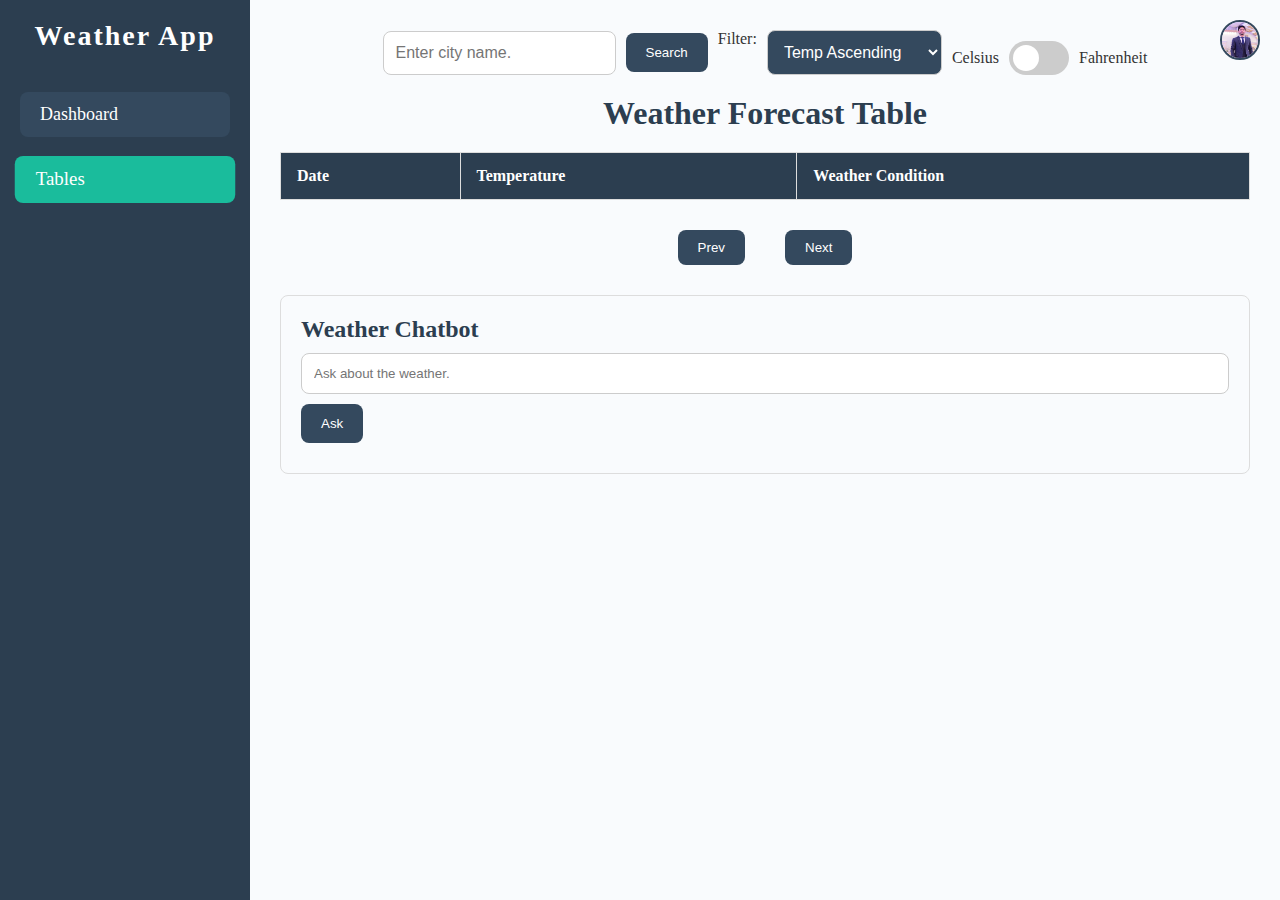
<file: table.html>
<!DOCTYPE html>
<html lang="en">
<head>
    <meta charset="UTF-8">
    <meta name="viewport" content="width=device-width, initial-scale=1.0">
    <title>🌤️ Weather Table Page</title>
    <link rel="stylesheet" href="table.css">
</head>
<body>
    <div class="sidebar">
        <div class="logo">Weather App</div>
        <ul class="menu">
            <li><a href="index.html">Dashboard</a></li>
            <li><a href="table.html" class="active">Tables</a></li>
        </ul>
    </div>
    <div class="main-content">
        <div class="user-profile">
            <img src="profile-pic.jpeg" alt="User Profile Picture"> 
        </div>
        <div class="search-filter">
            <input type="text" id="cityInput" placeholder="Enter city name." />
            <button onclick="searchWeather()">Search</button>
            <div class="filters">
                <label for="filterDropdown">Filter:</label>
                <select id="filterDropdown" onchange="handleFilterChange(this.value)">
        <option value="0">Temp Ascending</option>
        <option value="1">Temp Descending</option>
        <option value="2">Highest Temp</option>
        <option value="3">Rainy Days</option>
    </select>
</div>
<div class="unit-toggle">
    <label>Celsius</label>
    <label class="switch">
        <input type="checkbox" id="unitToggle" onchange="toggleUnits()">
            <span class="slider round"></span>
        </label>
        <label>Fahrenheit</label>
    </div>
</div>
<h1>Weather Forecast Table</h1>
<div class="table-container">
    <table id="weatherTable">
        <thead>
            <tr>
                <th>Date</th>
                <th>Temperature</th>
                <th>Weather Condition</th>
            </tr>
        </thead>
        <tbody>
        </tbody>
    </table>
</div>
<div class="pagination">
    <button onclick="prevPage()" id="prevBtn">Prev</button>
    <span id="pageNumber"></span>
    <button onclick="nextPage()" id="nextBtn">Next</button>
</div>
<div class="chatbot-container">
    <h2>Weather Chatbot</h2>
    <input type="text" id="chatInput" placeholder="Ask about the weather." />
    <button onclick="handleChat()">Ask</button>
    <div id="chatResponse"></div>
</div>
    </div>
    <script src="table.js"></script>
</body>
</html>
</file>
<file: table.css>
* {
    margin: 0;
    padding: 0;
    box-sizing: border-box;
}
body {
    background-color: #f4f7f9;
    display: flex;
    min-height: 100vh;
    overflow-x: hidden;
    color: #333;
}
a {
    text-decoration: none;
}
.sidebar {
    width: 250px;
    background-color: #2c3e50;
    padding: 20px;
    height: 100vh;
    position: fixed;
    left: 0;
    top: 0;
    transition: transform 0.3s ease;
    z-index: 1000;
}
.sidebar .logo {
    color: #fff;
    font-size: 28px;
    text-align: center;
    margin-bottom: 40px;
    font-weight: bold;
    letter-spacing: 2px;
    animation: fadeInDown 1s ease-in-out;
}
.sidebar .menu {
    list-style: none;
    padding: 0;
}
.sidebar .menu li {
    margin-bottom: 20px;
    animation: fadeInLeft 0.5s ease;
}
.sidebar .menu li a {
    color: #fff;
    font-size: 18px;
    display: block;
    padding: 12px 20px;
    background-color: #34495e;
    border-radius: 8px;
    transition: background-color 0.3s, transform 0.2s;
}
.sidebar .menu li a:hover,
.sidebar .menu li a.active {
    background-color: #1abc9c;
    transform: scale(1.05);
}
.main-content {
    margin-left: 260px;
    padding: 30px;
    flex-grow: 1;
    background-color: #f9fbfd;
    min-height: 100vh;
    transition: margin-left 0.3s;
}
.main-content h1 {
    font-size: 32px;
    margin-bottom: 20px;
    color: #2c3e50;
    text-align: center;
    animation: fadeIn 1s ease;
}
.table-container {
    margin-top: 20px;
    width: 100%;
    overflow-x: auto;
    animation: fadeInUp 1s ease-in-out;
}
table {
    width: 100%;
    border-collapse: collapse;
    background-color: #f9fbfd;
}
table, th, td {
    border: 1px solid #ddd;
}
th, td {
    padding: 14px 16px;
    text-align: left;
    font-size: 16px;
    transition: background-color 0.3s, transform 0.3s;
}
th {
    background-color: #2c3e50;
    color: #fff;
    font-weight: 600;
}
td {
    background-color: #fff;
    color: #333;
}
tr:nth-child(even) td {
    background-color: #f4f7f9;
}
tr:hover td {
    background-color: #ecf0f1;
    transform: scale(1.02);
    transition: transform 0.3s, background-color 0.3s;
}
.search-filter {
    display: flex;
    justify-content: center;
    align-items: center;
    gap: 10px;
    margin-bottom: 20px;
}
#cityInput, #filterDropdown {
    padding: 12px;
    font-size: 16px;
    border: 1px solid #ccc;
    border-radius: 8px;
    transition: border-color 0.3s;
    flex: none;
}
#cityInput:focus, #filterDropdown:focus {
    outline: none;
    border-color: #1abc9c;
}
#searchButton {
    padding: 12px 30px;
    background-color: #34495e;
    color: #fff;
    font-size: 26px;
    border: none;
    border-radius: 8px;
    cursor: pointer;
    transition: background-color 0.3s, transform 0.2s;
}
#searchButton:hover {
    background-color: #1abc9c;
    transform: scale(1.05);
}
#searchButton:active {
    transform: scale(0.98);
}
.filters {
    display: flex;
    gap: 10px;
}
.filters button {
    padding: 12px 20px;  
    background-color: #34495e;
    color: #fff;
    font-size: 16px;
    border: none;
    border-radius: 8px;
    cursor: pointer;
    transition: background-color 0.3s, transform 0.2s;
}
.filters button:hover {
    background-color: #1abc9c;
    transform: scale(1.05);
}
.filters button:active {
    transform: scale(0.98);
}
.pagination {
    margin-top: 30px;
    display: flex;
    justify-content: center;
    align-items: center;
}
.pagination button {
    padding: 10px 20px;
    margin: 0 10px;
    background-color: #34495e;
    color: #fff;
    border: none;
    border-radius: 8px;
    cursor: pointer;
    transition: background-color 0.3s;
}
.pagination button:disabled {
    background-color: #ccc;
    cursor: not-allowed;
}
.pagination span {
    font-size: 18px;
    margin: 0 10px;
}
.unit-toggle {
    display: flex;
    align-items: center;
    gap: 10px;
    margin-top: 10px;
    justify-content: center;
}
.switch {
    position: relative;
    display: inline-block;
    width: 60px;
    height: 34px;
}
.switch input {
    opacity: 0;
    width: 0;
    height: 0;
}
.slider.round {
    position: absolute;
    cursor: pointer;
    top: 0;
    left: 0;
    right: 0;
    bottom: 0;
    background-color: #ccc;
    transition: 0.4s;
    border-radius: 34px;
}
.slider.round:before {
    position: absolute;
    content: "";
    height: 26px;
    width: 26px;
    left: 4px;
    bottom: 4px;
    background-color: white;
    transition: 0.4s;
    border-radius: 50%;
}
input:checked + .slider.round {
    background-color: #1abc9c;
}
input:checked + .slider.round:before {
    transform: translateX(26px);
}
.user-profile {
    position: absolute;
    top: 20px;
    right: 20px;
    display: flex;
    align-items: center;
    gap: 10px;
}
.user-profile img {
    width: 40px;
    height: 40px;
    border-radius: 50%;
    border: 2px solid #34495e;
}
.user-profile span {
    font-size: 16px;
    color: #2c3e50;
}
@media (min-width: 1024px) {
    .main-content { margin-left: 250px; }
    .container { flex-direction: row; }
    .sidebar { width: 250px; }
    .charts { flex-wrap: nowrap; }
    main { padding-left: 20px; }
}
@media (max-width: 1024px) {
    .main-content { margin-left: 220px; }
    .container { flex-direction: column; }
    header { flex-direction: column; align-items: flex-start; }
    .charts { flex-direction: column; }
    canvas { max-width: 100%; }
    .sidebar { width: 100%; text-align: center; padding: 10px; }
    #cityInput, #send-chat { width: 100%; }
}
@media (max-width: 768px) {
    .main-content { margin-left: 0; padding: 15px; }
    .sidebar { width: 100%; text-align: center; transform: translateX(-100%); }
    .sidebar.active { transform: translateX(0); }
    .container { flex-direction: column; }
    main { padding: 10px; }
    header { flex-direction: column; align-items: flex-start; gap: 10px; }
    .charts { flex-direction: column; align-items: center; }
    canvas { max-width: 100%; }
    .filters { flex-direction: column; }
    th, td { font-size: 14px; }
    #cityInput { width: 100%; }
}
@media (max-width: 576px) {
    .main-content { margin-left: 0; padding: 10px; }
    .sidebar { width: 160px; }
    .sidebar .logo { font-size: 18px; }
    th, td { font-size: 12px; }
}
.sidebar-toggle {
    display: none;
}
@media (max-width: 768px) {
    .sidebar-toggle {
        display: block;
        position: fixed;
        top: 20px;
        left: 20px;
        background-color: #1abc9c;
        padding: 10px;
        border-radius: 5px;
        z-index: 1001;
        cursor: pointer;
        color: white;
    }
}
@keyframes fadeIn {
    from { opacity: 0; } to { opacity: 1; }
}
@keyframes fadeInDown {
    from { opacity: 0; transform: translateY(-20px); } to { opacity: 1; transform: translateY(0); }
}
@keyframes fadeInLeft {
    from { opacity: 0; transform: translateX(-20px); } to { opacity: 1; transform: translateX(0); }
}
@keyframes fadeInUp {
    from { opacity: 0; transform: translateY(20px); } to { opacity: 1; transform: translateY(0); }
}
button {
    background-color: #34495e;
    color: #fff;
    border: none;
    border-radius: 8px;
    padding: 12px 20px;
    cursor: pointer;
    transition: background-color 0.3s, transform 0.2s;
}
button:hover {
    background-color: #1abc9c;
    transform: scale(1.05);
}
button:active {
    transform: scale(0.98);
}
select {
    padding: 12px;
    font-size: 16px;
    border: 1px solid #ccc;
    border-radius: 8px;
    background-color: #34495e;
    color: #fff;
    transition: background-color 0.3s;
}
select:hover {
    background-color: #1abc9c;
}
select:focus {
    outline: none;
    background-color: #1abc9c;
}
.chatbot-container {
    margin-top: 30px;
    padding: 20px;
    border: 1px solid #ddd;
    border-radius: 8px;
    background-color: #f9fbfd;
}
.chatbot-container h2 {
    font-size: 24px;
    margin-bottom: 10px;
    color: #2c3e50;
}
#chatInput {
    width: 100%;
    padding: 12px;
    border: 1px solid #ccc;
    border-radius: 8px;
    margin-bottom: 10px;
}
#chatResponse {
    margin-top: 10px;
    font-size: 16px;
    color: #34495e;
}
</file>
